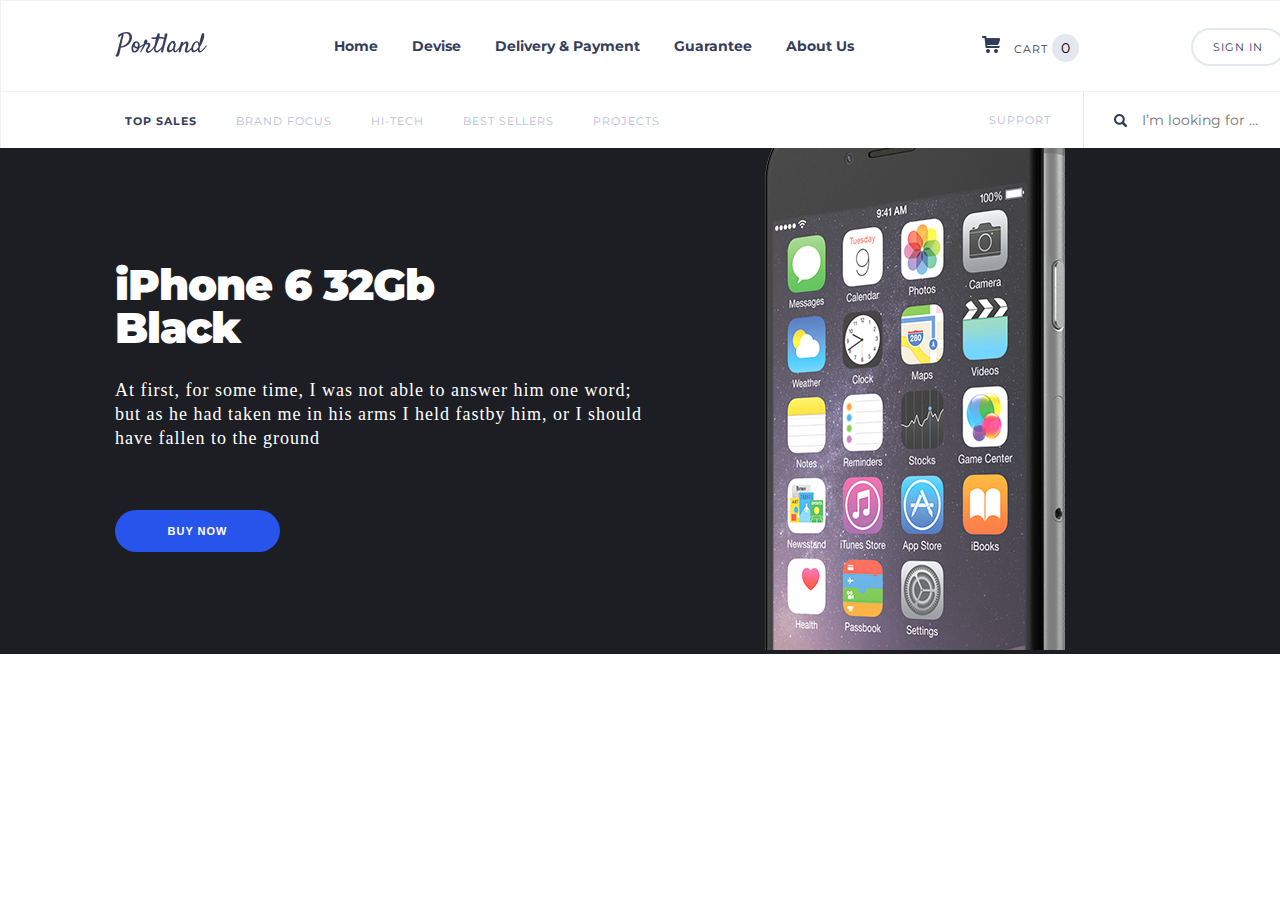
<file: index.html>
<!DOCTYPE html>
<html lang="en">
<head>
	<meta charset="UTF-8">
	<title>Тестовая вёрстка</title>
	<link rel="stylesheet" href="css/styles.css">
	<link href="https://fonts.googleapis.com/css?family=Montserrat" rel="stylesheet">
	<link href="https://fonts.googleapis.com/css?family=Crimson+Text:400,600,700" rel="stylesheet">
</head>
<body>
	<header>
        <div class="header">
            <div class="container">
                <div class="logo">
                    <a href="#"><img class="logo__img" src="img/logo.png" alt="Portland"></a>
                </div>
                <div class="nav">
                    <a class="nav__item" href="#">Home</a>
                    <a class="nav__item" href="#">Devise</a>
                    <a class="nav__item" href="#">Delivery 	&amp; Payment</a>
                    <a class="nav__item" href="#">Guarantee</a>
                    <a class="nav__item" href="#">About Us</a>
                </div>
                <div class="cart">
                    <a href="#"><img class="cart__img" src="img/cart.png" alt="Portland"></a>
                    <a class="cart__text">cart</a>
                    <a class="cart__number">0</a>
                </div>
                <div class="login">
                    <a class="login__button" href="#">Sign in</a>
                </div>
            </div>
        </div>
	</header>
	<section class="menu">
        <div class="container">
            <div class="menu__crumbs">
                <div class="crumbs__link">
                    <a class="crumbs__item crumbs__item_active" href="#">Top Sales</a>
                    <a class="crumbs__item" href="#">Brand Focus</a>
                    <a class="crumbs__item " href="#">Hi-tech</a>
                    <a class="crumbs__item" href="#">Best Sellers</a>
                    <a class="crumbs__item" href="#">Projects</a>
                </div>
            </div>
            <div class="menu__inform">
                <a class="crumbs__item crumbs__item_last" href="#">Support</a>
                <form class="search">
                    <img class="search__img" src="img/search.png">
                    <input type="text" class="search__input" placeholder="I’m looking for ...">
                </form>
            </div>
        </div>
	</section>
	<main class="main-content">
        <div class="content">
            <div class="main-content__text">
                <h1>iPhone 6 32Gb Black</h1>
                <p>At first, for some time, I was not able to answer him one word; but as he had taken me in his arms I held fastby him, or I should have fallen to the ground</p>
                <button class="button">Buy now</button>
            </div>
            <div class="main-content__img">
                <img src="img/phone.png" alt="Portland">
            </div>
        </div>
	</main>
</body>
</html>
</file>
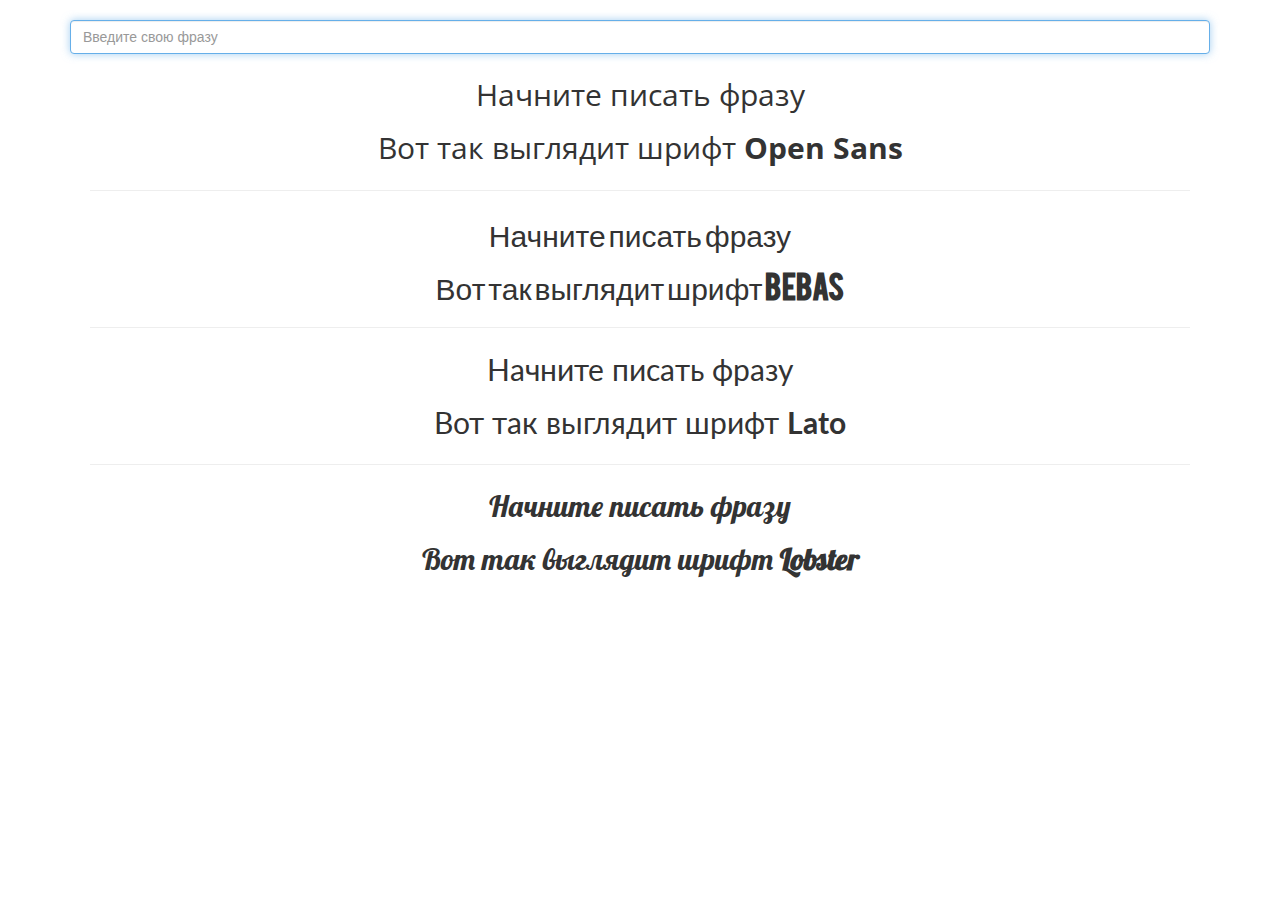
<file: lesson8_fonts/index.html>
<!DOCTYPE html>
<html lang="ru">
  <head>
    <meta charset="utf-8">
    <meta http-equiv="X-UA-Compatible" content="IE=edge">
    <meta name="viewport" content="width=device-width, initial-scale=1">
    <meta property="og:title" content="" />
    <meta property="og:description" content="" />
    <meta property="og:url" content="" />
    <meta property="og:image" content="img/preview.jpg" />

    <meta name="title" content="" />
    <meta name="description" content="" />
    <link rel="image_src" href="img/preview.jpg" />

    <!-- The above 3 meta tags *must* come first in the head; any other head content must come *after* these tags -->
    <title>Подбор шрифтов</title>
    <link href="https://fonts.googleapis.com/css?family=Open+Sans&amp;subset=cyrillic" rel="stylesheet">
    <link href="https://fonts.googleapis.com/css?family=Lato" rel="stylesheet"> 
    <link href="https://fonts.googleapis.com/css?family=Lobster&amp;subset=cyrillic" rel="stylesheet"> 
    <link rel="shortcut icon" type="image/x-icon" href="favicon.ico">
    <link rel="icon" href="img/favicon/favicon-16.png" sizes="16x16" type="image/png">
    <link rel="icon" href="img/favicon/favicon-32.png" sizes="32x32" type="image/png">
    <link rel="icon" href="img/favicon/favicon-48.png" sizes="48x48" type="image/png">
    <link rel="icon" href="img/favicon/favicon-62.png" sizes="62x62" type="image/png">
    <link rel="icon" href="img/favicon/favicon-192.png" sizes="192x192" type="image/png">

    <!-- Bootstrap -->
    <link href="css/bootstrap.min.css" rel="stylesheet">
  	<link rel="stylesheet" href="css/style.css"/>
    <!-- HTML5 shim and Respond.js for IE8 support of HTML5 elements and media queries -->
    <!-- WARNING: Respond.js doesn't work if you view the page via file:// -->
    <!--[if lt IE 9]>
      <script src="https://oss.maxcdn.com/html5shiv/3.7.3/html5shiv.min.js"></script>
      <script src="https://oss.maxcdn.com/respond/1.4.2/respond.min.js"></script>
    <![endif]-->
  </head>
  <body>
    <header>
    	<div class="container">
  				<div class="text-box"><input type="search" class="form-control" autofocus placeholder="Введите свою фразу"></div>
  				<div class="fonts">
  					<p class="resault OpenSans">Начните писать фразу</p>
  					<small class="OpenSans">Вот так выглядит шрифт <strong>Open Sans</strong></small>
  					<hr>
  					<p class="resault Bebas">Начните писать фразу</p>
  					<small class="Bebas">Вот так выглядит шрифт <strong>Bebas</strong></small>
  					<hr>
  					<p class="resault Lato">Начните писать фразу</p>
  					<small class="Lato">Вот так выглядит шрифт <strong>Lato</strong></small>
  					<hr>
  					<p class="resault Lobster">Начните писать фразу</p>
  					<small class="Lobster">Вот так выглядит шрифт <strong>Lobster</strong></small>
  					
  				</div>
    	</div>
    </header>

    <!-- jQuery (necessary for Bootstrap's JavaScript plugins) -->
    <script src="https://ajax.googleapis.com/ajax/libs/jquery/1.12.4/jquery.min.js"></script>
    <!-- Include all compiled plugins (below), or include individual files as needed -->
    <script>
    		$('input').keyup(function(){
    			$('p.resault').text($('input').val())
    		});
    </script>
  </body>
</html>
</file>
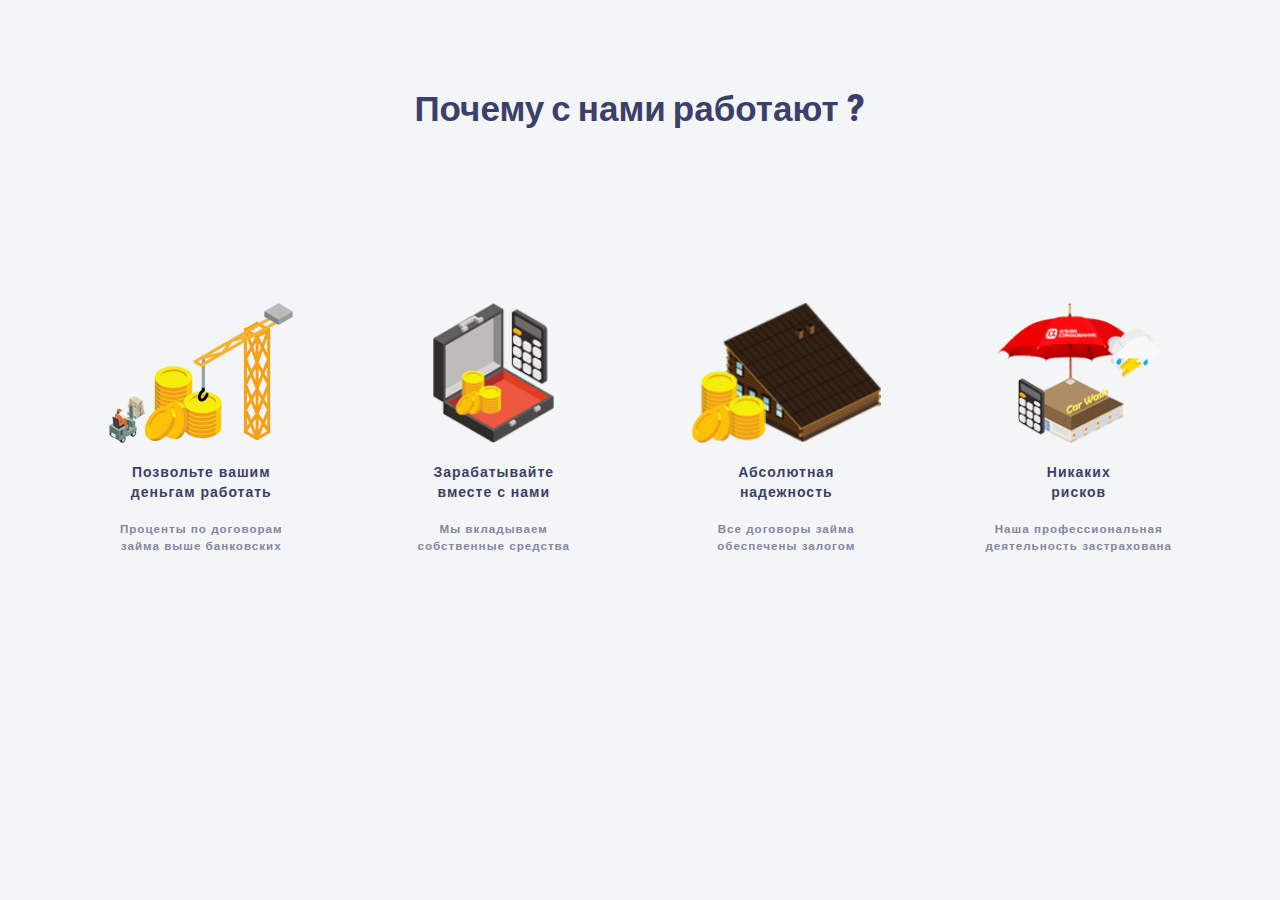
<file: lesson6/bootstrap/index.html>
<!DOCTYPE html>
<html lang="en">
  <head>
    <meta charset="utf-8">
    <meta http-equiv="X-UA-Compatible" content="IE=edge">
    <meta name="viewport" content="width=device-width, initial-scale=1">
    <!-- The above 3 meta tags *must* come first in the head; any other head content must come *after* these tags -->
    <title>Bootstrap test</title>

    <!-- Bootstrap -->
    <link href="css/bootstrap.grid.css" rel="stylesheet">
    <link rel="stylesheet" href="css/styles.css">
    <link href="https://fonts.googleapis.com/css?family=Noto+Sans" rel="stylesheet">
    <link href="https://fonts.googleapis.com/css?family=Arvo:400,700" rel="stylesheet"> 

    <!-- HTML5 shim and Respond.js for IE8 support of HTML5 elements and media queries -->
    <!-- WARNING: Respond.js doesn't work if you view the page via file:// -->
    <!--[if lt IE 9]>
      <script src="https://oss.maxcdn.com/html5shiv/3.7.3/html5shiv.min.js"></script>
      <script src="https://oss.maxcdn.com/respond/1.4.2/respond.min.js"></script>
    <![endif]-->
  </head>
  <body>
    <div class="container">
      <div class="row text-center">
        <div class="col-lg-12">
          <h2>Почему с нами работают ?</h2>
          <div class="row">
            <div class="col-lg-3">
              <img src="img/1.png" alt="">
              <h4>Позвольте вашим<br>деньгам работать</h4>
              <h5>Проценты по договорам<br>займа выше банковских</h5>
            </div>
            <div class="col-lg-3">
              <img src="img/2.png" alt="">
              <h4>Зарабатывайте<br>вместе с нами</h4>
              <h5>Мы вкладываем<br>собственные средства</h5>
            </div>
            <div class="col-lg-3">
              <img src="img/3.png" alt="">
              <h4>Абсолютная<br>надежность</h4>
              <h5>Все договоры займа<br>обеспечены залогом</h5>
            </div>
            <div class="col-lg-3">
              <img src="img/4.png" alt="">
              <h4>Никаких<br>рисков</h4>
              <h5>Наша профессиональная<br>деятельность застрахована</h5>
            </div>
          </div>
        </div>
      </div>
    </div>

    <!-- jQuery (necessary for Bootstrap's JavaScript plugins) -->
    <script src="https://ajax.googleapis.com/ajax/libs/jquery/1.12.4/jquery.min.js"></script>
    <!-- Include all compiled plugins (below), or include individual files as needed -->
    <script src="js/bootstrap.min.js"></script>
  </body>
  </div>
</html>
</file>
<file: css/styles.css>
body {
	font-family: 'Montserrat',sans-serif;
	width: 1400px;
	margin: 0 auto;
	font-size: 14px;
	font-weight: 400px;
	overflow-x: hidden;
}

header {
	background-color: #fff;
	border: 1px solid #f0f2f7;
	box-sizing:border-box;
	position:relative;
}

header .container {
	height: 90px;
}

.container {
	margin: 0 auto;
	width: 1170px;
	display: -webkit-box;
	display: -webkit-flex;
	display: -ms-flexbox;
	display: flex;
	-webkit-box-pack: justify;
	-webkit-justify-content: space-between;
	-ms-flex-pack: justify;
	justify-content: space-between;
	-webkit-box-align: center;
	-webkit-align-items: center;
	-ms-flex-align: center;
	align-items: center;
}

section {
	background-color: #fff;
	-webkit-box-sizing: border-box;
	box-sizing: border-box;
	position: relative;
	border-left: 1px solid #f0f2f7;
	border-right: 1px solid #f0f2f7;
}

section .container{
	height:56px;
}

main {
	background-color:#1c1e23;
	box-sizing: border-box;
	margin-top:-66px;
	-webkit-box-sizing: border-box;
}

.content {
	margin: 0 auto;
	width: 1170px;
	display: -webkit-box;
	display: -webkit-flex;
	display: -ms-flexbox;
	display: flex;
	-webkit-box-pack: justify;
	-webkit-justify-content: space-between;
	-ms-flex-pack: justify;
	justify-content: space-between;
	-webkit-box-align: center;
	-webkit-align-items: center;
	-ms-flex-align: center;
	align-items: center;
}

.logo__img {
	width:92px;
	height:25px;
}

.menu__crumbs,.nav {
	padding:0;
}

.nav__item {
	font-family:Montserrat,sans-serif;
	font-size:14px;
	font-weight:700;
	text-align:left;
	display:inline-block;
	padding:0 15px;
	color:#343e5b;
	text-decoration:none;
}

.nav__item:hover {
	color: #b9bed1;
}

.cart__text {
	text-transform: uppercase;
	color:#343e5b;
	font-size: 11px;
	font-weight: 700px;
	letter-spacing: 1px;
	padding-left: 10px;
	cursor: pointer;
}

.cart__number {
	padding:5px 9px;
	border-radius:20px;
	background-color:#e3e8f0;
}

.login__button {
	border: 2px solid #e3e8f0;
	padding: 10px 20px;
	border-radius: 20px;
	text-decoration: none;
	text-transform: uppercase;
	color: #343e5b;
	font-size: 11px;
	font-weight: 700px;
	letter-spacing: 1px;
}

.login__button:hover {
	border-color: #2754eb;
}

.crumbs__item {
	font-family: 'Montserrat',sans-serif;
	font-size: 11px;
	font-weight: 400;
	text-align: left;
	display: inline-block;
	padding: 0 25px;
	color: #b9bed1;
	text-decoration: none;
	margin-left: -15px;
	text-transform: uppercase;
	letter-spacing: 1px;
}

.crumbs__item:hover {
	color:#343e5b;
}

.crumbs__item_active {
	color:#343e5b;
	font-weight:700;
	font-size:11px;
}

.crumbs__item_last {
	padding: 0 32px;
	display: -webkit-box;
	display: -webkit-flex;
	display: -ms-flexbox;
	display: flex;
	-webkit-box-align: center;
	-webkit-align-items: center;
	-ms-flex-align: center;
	align-items: center;
}

.menu__inform {
	display: -webkit-box;
	display: -webkit-flex;
	display: -ms-flexbox;
	display: flex;
	margin-left: auto;
}

.search {
	border-left: 1px solid #e3e8f0;
	border-right: 1px solid #e3e8f0;
	width: 170px;
	height: 56px;
	display: -webkit-box;
	display: -webkit-flex;
	display: -ms-flexbox;
	display: flex;
	-webkit-box-align: center;
	-webkit-align-items: center;
	-ms-flex-align: center;
	align-items: center;
	padding-left: 30px;
}

.search__input {
	border:none;
	font-family:'Montserrat',sans-serif;
	font-size:14px;
	width:140px;
	color:#a1a8be;
}

.search__img {
	padding-right:13px;
}

.main-content__text {
	width:530px;
	left:369px;
	padding-top:50px;
}

.main-content__text h1 {
	color:#fff;
	font-size:43px;
	text-align:left;
	font-weight:900;
	width:350px;
	letter-spacing:-1px;
	line-height:1;
}

.main-content__text p {
	color:#fff;
	font-size:18px;
	line-height:24px;
	font-family:'CrimsonText',serif;
	letter-spacing:1px;
	margin-bottom:60px;
}

.main-content__img {
	padding-right:220px;
}

.button {
	border:none;
	background:#2754eb;
	padding:10px 20px;
	border-radius:21px;
	text-decoration:none;
	text-transform:uppercase;
	color:#fff;
	font-size:11px;
	font-weight:700;
	letter-spacing:1px;
	width:165px;
	height:42px;
	cursor:pointer;
}

.button:hover {
	background:#fff;
	color:#2754eb;
}
</file>
<file: lesson8_fonts/css/style.css>
.text-box{
	padding-top: 2rem;
}
.result {
	margin-bottom: 0;
	margin-top: 3rem;
}
.fonts {
	font-size: 2rem;
	text-align: center;
	padding: 2rem;
}
small {
	font-size: 1.3rem;
}

.OpenSans {
	font-family: 'Open Sans', sans-serif;
	font-size: 30px;
}

.Bebas {
	font-family: 'Bebas', sans-serif;
	font-size: 30px;
}

.Lato {
	font-family: 'Lato', sans-serif;
	font-size: 30px;
}

.Lobster {
	font-family: 'Lobster', sans-serif;
	font-size: 30px;
}

@font-face {
    font-family: 'Bebas';
    src: url('../fonts/Bebas.eot');
    src: url('../fonts/Bebas.eot?#iefix') format('embedded-opentype'),
        url('../fonts/Bebas.woff2') format('woff2'),
        url('../fonts/Bebas.woff') format('woff'),
        url('../fonts/Bebas.ttf') format('truetype'),
        url('../fonts/Bebas.svg#Bebas') format('svg');
    font-weight: normal;
    font-style: normal;
}
</file>
<file: lesson6/bootstrap/css/styles.css>
body {
	background: #f3f5f7;
	color: #3b3f6a;
}

.bg {
	background: #f3f5f7;
	padding-bottom: 80px;
}

.text-center {
	text-align: center;
}

p {
	font-family: 'Arvo', sans-serif;
	font-size: 22px;
}

h5 {
	font-family: 'NanoSans', sans-serif
	font-size: 18px;
	color: #8487a1;
	letter-spacing: 1px;
}

h4 {
	font-family: 'Arvo', sans-serif
	padding: 40px 0 20px 0;
	letter-spacing: 1px;
}

h2 {
	padding: 55px 0 140px 0;
	font-family: 'Arvo', sans-serif;
	font-size: 35px;
}

.col-sm-3 {
	max-width: 25%;
}

img {
	height: 140px;
}
</file>
